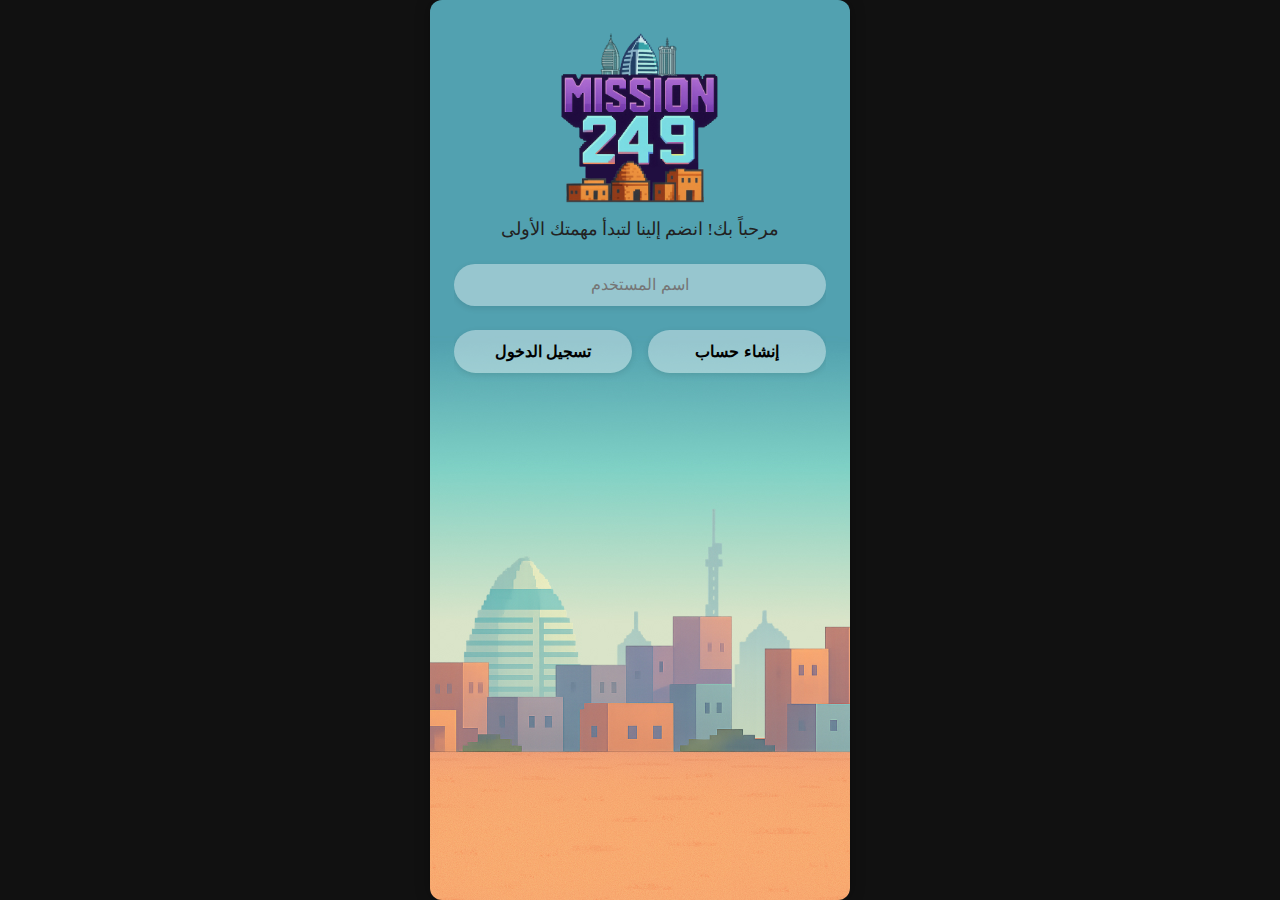
<file: index.html>
<!DOCTYPE html>
<html lang="ar" dir="rtl">    
    <head>
        <meta charset="UTF-8">
        <meta name="viewport" content="width=device-width, initial-scale=1.0">
        <title>Mission 249 - Sign Up / Log In</title>
        <link rel="stylesheet" href="css/template.css">
        <link rel="stylesheet" href="css/index.css">
        <!-- <link rel="icon" href="favicon.ico" type="image/x-icon"> -->
    </head>


    <body>
        <div class="app-container">
            <div class="app-content container-with-vertical-scroll">
            <img src="assets/images/logo.png" alt="mission 249 logo" class="logo">
            <p class="welcome-text">مرحباً بك! انضم إلينا لتبدأ مهمتك الأولى</p>
            <div class="form-container">

                <form id="signupForm" method="POST">
                    <input type="text" id="usernameInput" placeholder="اسم المستخدم" required>

                    <div class="button-group">
                        <button type="submit" id="signUpBtn">إنشاء حساب</button>
                        <button type="button" id="loginBtn">تسجيل الدخول</button>
                    </div>
                </form>
                <p id="message"></p>

            </div>
            </div>
            <script src="js/auth.js" defer></script>
        </div>
    </body>
</html>
</file>
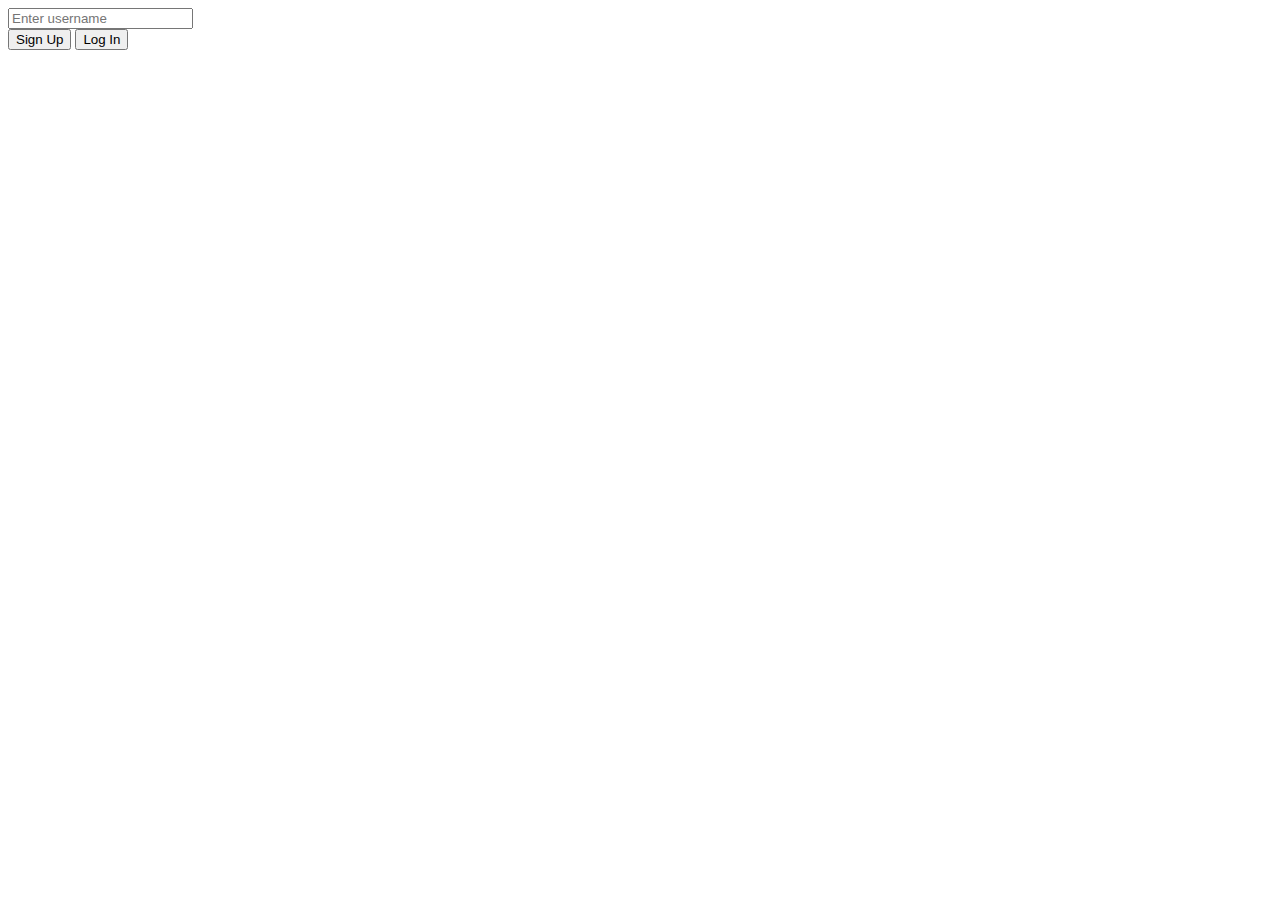
<file: auth.html>
<!DOCTYPE html>
<html lang="en">
    <head>
        <meta charset="UTF-8">
        <meta name="viewport" content="width=device-width, initial-scale=1.0">
        <title>Mission 249 - Sign Up / Log In</title>
        <link rel="stylesheet" href="css/style.css">
        <!-- <link rel="icon" href="favicon.ico" type="image/x-icon"> -->
    </head>


    <body>
        <div class="form-container">

            <form id="signupForm" method="POST">
                <input type="text" id="usernameInput" placeholder="Enter username" required>
                
                <div class="button-group">
                    <button type="submit" id="signUpBtn">Sign Up</button>
                    <button type="button" id="loginBtn">Log In</button>
                </div>
            </form>
            <p id="message"></p>

        </div>

        <script src="js/auth.js" defer></script>
    </body>
</html>
</file>
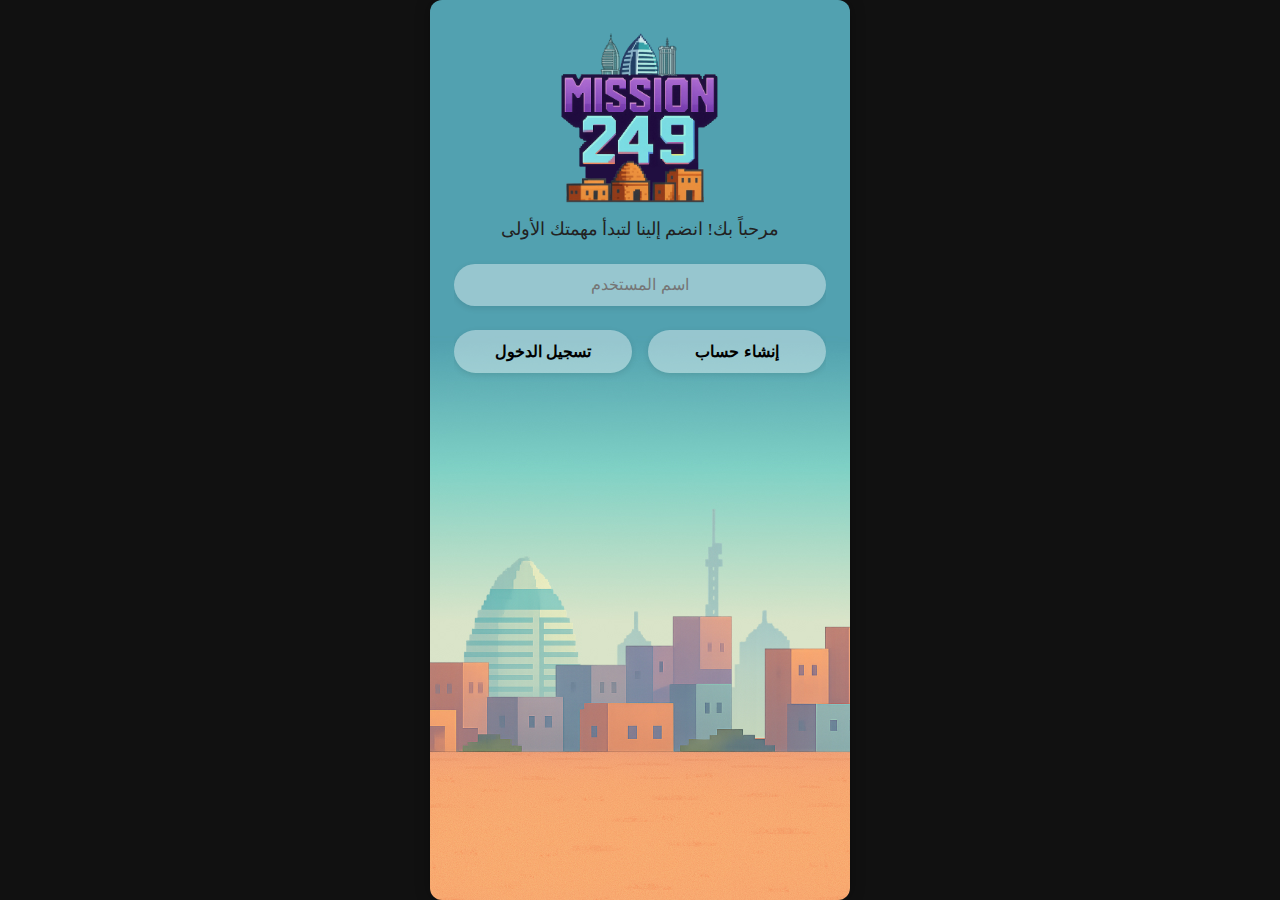
<file: dashboard.html>
<!DOCTYPE html>
<html lang="ar" dir="rtl">
  <head>
    <meta charset="UTF-8" />
    <title>ملفي الشخصي - Mission 249</title>
    <link rel="stylesheet" href="css/dashboard.css" />
    <link rel="stylesheet" href="css/template.css" />
  </head>
  <body>
    <div class="app-container">
      <!-- Back Button -->
      <a href="home.html" class="back-btn">←</a>

      <div class="app-content">
        <!-- Profile Section -->
        <div class="profile-section">
          <img src="assets/images/ProfileIcon.png" alt="Profile Icon" class="profile-pic" />
          <p class="username" id="usernameDisplay"><b>اسم المستخدم</b></p>
          <p class="location"><b>الموقع: السماء الأحمر</b></p>

          <div class="social-icons">
            <img src="assets/images/instagram_icon.png" alt="Instagram" class="social-media-icon" />
            <img src="assets/images/facebook_icon.png" alt="Facebook" class="social-media-icon" />
          </div>
        </div>

        <!-- Overview Section -->
        <h3>نظرة عامة</h3>
        <div class="overview-container">
          <div class="overview-card">
            <h4>النقاط</h4>
            <h2 id="pointsDisplay">0</h2>
          </div>
          <div class="overview-card">
            <h4>المهام المُنجزة</h4>
            <h2 id="completedCount">0</h2>
          </div>
          <div class="overview-card">
            <h4>الترتيب في لوحة الصدارة</h4>
            <h2 id="rankDisplay">#--</h2>
          </div>
        </div>

        <!-- Completed Missions -->
        <h3>المهام المُنجزة</h3>
        <div id="completedList" class="completed-missions-list">
          <!-- Filled by dashboard.js -->
        </div>
        
      </div>

      <!-- Bottom Navigation -->
    <nav class="bottom-nav">
      <a href="home.html" class="nav-item">
        <span class="nav-icon">🏠</span>
        الرئيسية
      </a>
      <a href="leaderboard.html" class="nav-item">
        <span class="nav-icon">🏆</span>
        لوحة الصدارة
      </a>
      <a href="missions.html" class="nav-item">
        <span class="nav-icon">📋</span>
        المهام
      </a>
      <a href="map.html" class="nav-item">
        <span class="nav-icon">🗺️</span>
        الخريطة
      </a>
      <a href="dashboard.html" class="nav-item active">
        <span class="nav-icon">👤</span>
        ملفي الشخصي
      </a>
    </nav>
    </div>

    <script src="js/dashboard.js" defer></script>
  </body>
</html>
</file>
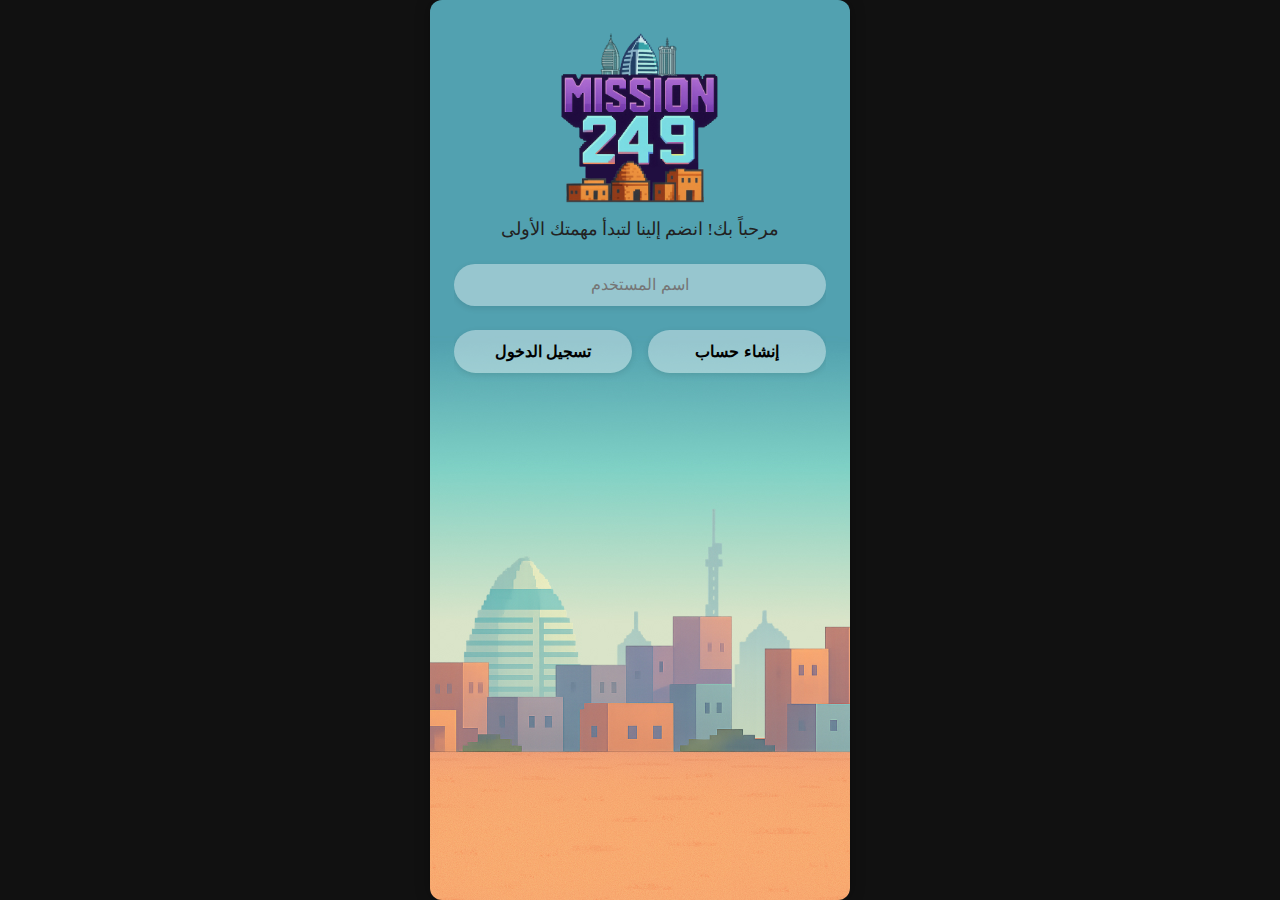
<file: home.html>
<!DOCTYPE html>
<html lang="ar" dir="rtl">
<head>
  <meta charset="UTF-8" />
  <meta name="viewport" content="width=device-width, initial-scale=1.0" />
  <title>Mission 249 - Home</title>
  <link rel="stylesheet" href="css/home.css" />
  <link rel="stylesheet" href="css/template.css" />
</head>

<body>
  <div class="app-container">
    <a href="dashboard.html" class="profile-icon">
      <img src="assets/images/ProfileIcon.png" alt="profile icon" />
    </a>

    <div class="app-content">
      <section class="season-intro">
        <h1>الموسم الأول : إعادة بناء الأمل</h1>
        <p>
          نؤمن بأن بناء الحضارات يبدأ من غرس حب التعلم في قلوب الأطفال، وأن التعليم هو سلاحنا الأقوى لتغيير العالم.
          رغم ندوب الحرب التي طالت مدارسنا، حان وقت إعادة إحياء هذه الصروح لتصبح بيئة يولد فيها الأمل من جديد،
          وتمنح أطفالنا فرصة بناء مستقبلهم المشرق. مهمتكم اليوم هي بث الروح في هذه المدارس،
          وتهيئتها لاستقبال أبطال المستقبل. كل يد تساعد هي حجر أساس في بناء أعظم المجتمعات، فهل أنتم مستعدون لتكونوا جزءًا من هذا التغيير العظيم؟
        </p>
      </section>

      <p id="missionSummary"></p>

      <h3>أبرز المهام</h3>
      <div class="missions-scroll">

        <div class="mission-card">
          <h5>طلاء الفصول الدراسية</h5>
          <p>🪙 ٢٥ نقطة</p>
          <a href="mission-detail.html?id=paint-classroom" class="details-btn">عرض التفاصيل</a>
        </div>

        <div class="mission-card">
          <h5>أضف مدرسة إلى خرائط قوقل</h5>
          <p>🪙 ١٠ نقاط</p>
          <a href="mission-detail.html?id=add-school" class="details-btn">عرض التفاصيل</a>
        </div>

        <div class="mission-card">
          <h5>تنظيف الفصول والساحات</h5>
          <p>🪙 ١٥ نقطة</p>
          <a href="mission-detail.html?id=clean-classrooms" class="details-btn">عرض التفاصيل</a>
        </div>

        <div class="mission-card">
          <h5>التبرع بأدوات مدرسية</h5>
          <p>🪙 ٢٥ نقطة</p>
          <a href="mission-detail.html?id=donate-supplies" class="details-btn">عرض التفاصيل</a>
        </div>

        <div class="mission-card">
          <h5>دعم وجبات الطلاب</h5>
          <p>🪙 ٢٠ نقطة</p>
          <a href="mission-detail.html?id=support-meals" class="details-btn">عرض التفاصيل</a>
        </div>

        <div class="mission-card">
          <h5>تزيين مدرسة</h5>
          <p>🪙 ١٥ نقطة</p>
          <a href="mission-detail.html?id=decorate-school" class="details-btn">عرض التفاصيل</a>
        </div>
      </div>

      <br />

      <h3>المهام التي بدأتها</h3>
      <div class="started-missions"></div>
      <div id="startedMissionsContainer"></div>

      <section class="leaderboard-spotlight">
        <h3>المتميزين</h3>

        <div class="leaderboard-grid">
          <div class="leaderboard-card">
            <img src="assets/images/ProfileIcon.png" alt="Agent" class="pfp" />
            <div class="card-info">
              <strong>عائشة أحمد</strong>
              <p>67 نقطة</p>
            </div>
          </div>

          <div class="leaderboard-card">
            <img src="assets/images/ProfileIcon.png" alt="Agent" class="pfp" />
            <div class="card-info">
              <strong>علي موسى</strong>
              <p>61 نقطة</p>
            </div>
          </div>

          <div class="leaderboard-card">
            <img src="assets/images/ProfileIcon.png" alt="Agent" class="pfp" />
            <div class="card-info">
              <strong>سارة إدريس</strong>
              <p>55 نقطة</p>
            </div>
          </div>

          <div class="leaderboard-card">
            <img src="assets/images/ProfileIcon.png" alt="Agent" class="pfp" />
            <div class="card-info">
              <strong>خالد عثمان</strong>
              <p>49 نقطة</p>
            </div>
          </div>
        </div>
      </section>
    </div>

    <nav class="bottom-nav">
      <a href="home.html" class="nav-item active">
        <span class="nav-icon">🏠</span>
        الرئيسية
      </a>
      <a href="leaderboard.html" class="nav-item">
        <span class="nav-icon">🏆</span>
        لوحة الصدارة
      </a>
      <a href="missions.html" class="nav-item">
        <span class="nav-icon">📋</span>
        المهام
      </a>
      <a href="map.html" class="nav-item">
        <span class="nav-icon">🗺️</span>
        الخريطة
      </a>
      <a href="dashboard.html" class="nav-item">
        <span class="nav-icon">👤</span>
        ملفي الشخصي
      </a>
    </nav>
  </div>

  <script src="js/home.js" defer></script>
</body>
</html>
</file>
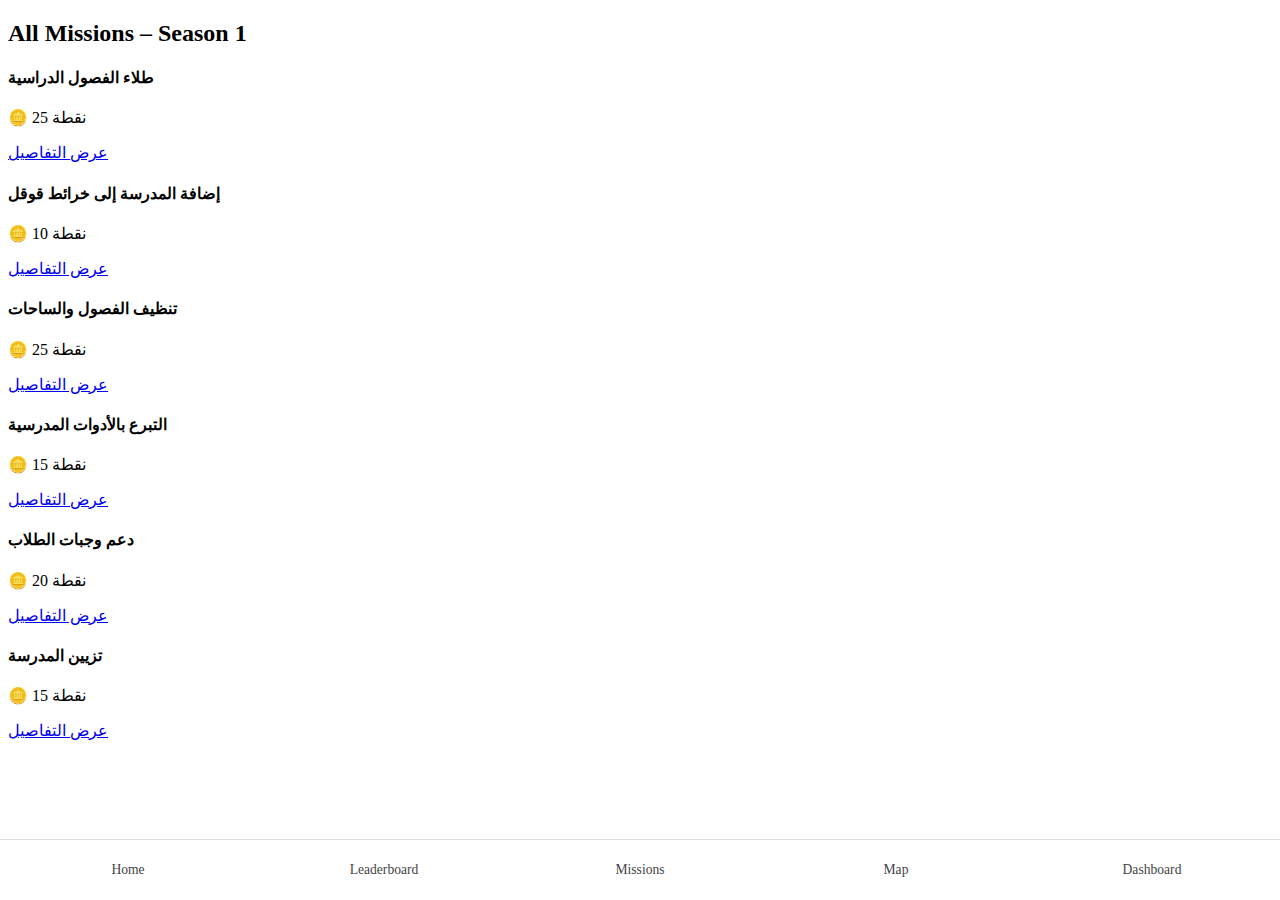
<file: missions.html>
<!DOCTYPE html>
<html lang=""en>
    <head>
        <meta charset="UTF-8">
        <meta name="viewport" content="width=device-width, initial-scale=1.0">
        <title>Mission 249 - Home</title>
        <link rel="stylesheet" href="css/style.css">
    </head>

    <body>

        <!-- <h2>All Missions – Season 1</h2>

        <div class="all-missions">
        
          <div class="mission-row">
            <div class="mission-info">
              <h4>Paint Classroom</h4>
              <p>🪙 25 points</p>
            </div>
            <a href="mission.html?id=paint-classroom">
              <button type="button" class="details-btn">View Details</button>
            </a>
          </div>
      
          <div class="mission-row">
            <div class="mission-info">
              <h4>Add School to Google Maps</h4>
              <p>🪙 10 points</p>
            </div>
            <a href="mission.html?id=add-school">
              <button type="button" class="details-btn">View Details</button>
            </a>
          </div>
      
          <div class="mission-row">
            <div class="mission-info">
              <h4>Clean Classrooms & Yards</h4>
              <p>🪙 25 points</p>
            </div>
            <a href="mission.html?id=clean-classrooms">
              <button type="button" class="details-btn">View Details</button>
            </a>
          </div>
      
          <div class="mission-row">
            <div class="mission-info">
              <h4>Donate School Supplies</h4>
              <p>🪙 15 points</p>
            </div>
            <a href="mission.html?id=donate-supplies">
              <button type="button" class="details-btn">View Details</button>
            </a>
          </div>
      
          <div class="mission-row">
            <div class="mission-info">
              <h4>Support School Meals</h4>
              <p>🪙 20 points</p>
            </div>
            <a href="mission.html?id=support-meals">
              <button type="button" class="details-btn">View Details</button>
            </a>
          </div>
      
          <div class="mission-row">
            <div class="mission-info">
              <h4>Decorate School</h4>
              <p>🪙 15 points</p>
            </div>
            <a href="mission.html?id=decorate-school">
              <button type="button" class="details-btn">View Details</button>
            </a>
          </div>
      
        </div> -->


        <h2>All Missions – Season 1</h2>
        <div class="all-missions" id="missionsList"></div>


        <nav class="bottom-nav">
            <a href="home.html" class="nav-item">Home</a>
            <a href="leaderboard.html" class="nav-item">Leaderboard</a>
            <a href="missions.html" class="nav-item">Missions</a>
            <a href="map.html" class="nav-item">Map</a>
            <a href="dashboard.html" class="nav-item">Dashboard</a>
        </nav>

        <script src="js/missions.js" defer></script>
    </body>
</html>
</file>
<file: css/template.css>
*{
    margin:0;
    padding:0;
    box-sizing:border-box;
}

html, body {
  height: 100%;
  /* overflow-y: auto; */
  overflow-y: scroll;
  
}

body {
  display: flex;
  justify-content: center;
  align-items: start;
  background-color: #111;
  min-height: 100vh;
}

.app-container {
  max-width: 420px;
  min-height: 100dvh;
  width: 100%;
  position: relative;
  background-color: #fff; /* fallback */
  background-image: url('../assets/images/background.jpg'); /* or sky.png */
  background-size: cover;
  background-position: bottom center;
  background-repeat: no-repeat;
  overflow: hidden;
  box-shadow: 0 0 15px rgba(0,0,0,0.3); /* phone-like card look */
  border-radius: 12px;
  padding-left: calc(100vw - 100%);
}


/* Navigation */
/* .bottom-nav {
  display: flex;
  justify-content: space-around;
  padding: 12px 0;
  background-color: rgba(248, 249, 250, 0.9);
  border-radius: 12px;
  margin-top: 15px;
  position: sticky;
  bottom: 10px;
  position: fixed;
  bottom: 0;
  left: 0;
  right: 0;
} */


.bottom-nav {
  position: fixed;
  bottom: 0;
  left: 0;
  right: 0;

  margin: 0 auto;
  max-width: 420px; /* same as .app-container */
  width: 100%;

  display: flex;
  justify-content: space-around;
  padding: 12px 0;
  background-color: rgba(248, 249, 250, 0.9);
  border-radius: 12px 12px 0 0;
  z-index: 1000;
}



.bottom-nav a {
  text-decoration: none;
  color: #333;
  font-weight: bold;
  font-size: 0.9rem;
}

.bottom-nav a.active {
  color: #5d3a81;
  position: relative;
}

.bottom-nav a.active::after {
  content: '';
  position: absolute;
  bottom: -4px;
  right: 0;
  width: 100%;
  height: 2px;
  background: #5d3a81;
  border-radius: 2px;
}
</file>
<file: css/index.css>
/* * {
  outline: 1px solid red;
} */

.app-container {
  margin: 0 auto;
  padding: 2rem 1.5rem;
  justify-content: center;
  align-items: center;
  background-position: center 60%;
  /* background-position: center; */
  overflow-x: hidden;
}

.app-content {
  width: 100%;
  max-height: calc(100dvh - 100px); /* adjust for logo/header/footer */
  overflow-y: auto;
}


/* Logo */
.logo {
  width: 160px;
  max-width: 80%;
  margin: 0rem auto 1rem;
  display: block;
}

.welcome-text {
  font-size: 1.1rem;
  text-align: center;
  color: #222;
  margin-bottom: 1.5rem;
}


/* Form container */
/* .form-container {
  width: 100%;
  background-color: #ffffffe6;
  padding: 2rem 1.2rem;
  border-radius: 12px;
  text-align: center;
} */

input[type="text"] {
  width: 100%;
  padding: 0.75rem 1rem;
  margin-bottom: 1.5rem;
  border-radius: 50px;
  border: none;
  background-color: rgba(255, 255, 255, 0.4);
  font-size: 1rem;
  text-align: center;
  box-shadow: 0 2px 6px rgba(0, 0, 0, 0.1);
}



/* Buttons */
.button-group {
  display: flex;
  justify-content: center;
  gap: 1rem;
  flex-wrap: wrap;
  /* opacity: ; */
}

.button-group button {
  flex: 1;
  padding: 0.75rem 1.5rem;
  border: none;
  border-radius: 50px;
  /* background-color: rgba(255, 255, 255, 0.4); */
  color: #000;
  font-size: 1rem;
  font-weight: bold;
  cursor: pointer;
  box-shadow: 0 2px 6px rgba(0,0,0,0.1);
  transition: background-color 0.2s ease;
}

.button-group button:hover {
  background-color: rgba(255, 255, 255, 0.8);
}


#signUpBtn {
  background-color: rgba(255, 255, 255, 0.4);
  color: rgb(0, 0, 0);
}

#signUpBtn:hover {
  background-color: #2196f3;
}

#loginBtn {
  background-color: rgba(255, 255, 255, 0.4);
  color: rgb(0, 0, 0);
}

#loginBtn:hover {
  background-color: #1976d2;
}

/* Message */
#message {
  margin-top: 1rem;
  color: #e91e63;
  font-size: 0.95rem;
}
</file>
<file: css/style.css>
/* *{
    margin:0;
    padding:0;
} */


.profile-icon {
  position: absolute;  /* or fixed, depending on layout */
  top: 1rem;
  right: 1rem;
  width: 40px;
  height: 40px;
  border-radius: 50%;
  overflow: hidden;
  cursor: pointer;
  z-index: 1000;
}

.profile-icon img {
  width: 100%;
  height: 100%;
  object-fit: cover;
  border-radius: 50%;
}






.season-intro {
  background-color: #42b6c8;
  padding: 1.5rem;
  border-radius: 10px;
  margin-bottom: 2rem;
}

.season-intro h4 {
  margin-bottom: 0.5rem;
}

.season-intro p {
  line-height: 1.6;
  font-size: 1rem;
}






.missions-scroll {
  display: flex;
  gap: 1rem;
  overflow-x: auto;
  padding-bottom: 1rem;
  scroll-snap-type: x mandatory;
}

.mission-card {
  flex: 0 0 auto;
  min-width: 220px;
  background: #fff;
  padding: 1rem;
  border-radius: 10px;
  box-shadow: 0 2px 6px rgba(0,0,0,0.1);
  scroll-snap-align: start;
  text-align: left;
}

.mission-card h5 {
  margin-bottom: 0.5rem;
  font-size: 1rem;
}

.mission-card p {
  margin: 0.5rem 0;
}

.mission-card button {
  padding: 0.5rem 1rem;
  background-color: #4caf50;
  color: white;
  border: none;
  border-radius: 6px;
  cursor: pointer;
}

.mission-card button:hover {
  background-color: #3da043;
}







.started-missions {
  display: flex;
  flex-direction: column;
  gap: 1rem;
  margin: 1.5rem 0;
}

.started-mission {
  display: flex;
  justify-content: space-between;
  align-items: center;
  background: #f9f9f9;
  padding: 1rem;
  border-radius: 10px;
  box-shadow: 0 1px 4px rgba(0,0,0,0.1);
}

.mission-name {
  margin: 0;
  font-size: 1rem;
  font-weight: 500;
}

.complete-btn {
  background-color: #2196f3;
  color: white;
  border: none;
  border-radius: 6px;
  padding: 0.5rem 1rem;
  cursor: pointer;
  font-size: 0.9rem;
}

.complete-btn:hover {
  background-color: #1976d2;
}






.leaderboard-spotlight {
  padding: 1.5rem;
  border-radius: 10px;
  text-align: left;
}

.leaderboard-spotlight h4 {
  font-size: 1.2rem;
  text-decoration: underline;
  margin-bottom: 1rem;
}

.leaderboard-grid {
  display: grid;
  grid-template-columns: repeat(2, 1fr);
  gap: 1rem 1.5rem;
}

.leaderboard-card {
  display: flex;
  align-items: center;
  background-color: rgba(255, 255, 255, 0.7);
  padding: 0.75rem 1rem;
  border-radius: 12px;
}

.pfp {
  width: 40px;
  height: 40px;
  border-radius: 50%;
  object-fit: cover;
  margin-right: 0.75rem;
}

.card-info strong {
  display: block;
  font-size: 1rem;
  margin-bottom: 0.25rem;
}

.card-info p {
  margin: 0;
  font-size: 0.9rem;
  color: #444;
}




.bottom-nav {
  position: fixed;
  bottom: 0;
  left: 0;
  right: 0;
  height: 60px;
  background-color: #ffffff;
  border-top: 1px solid #ddd;
  display: flex;
  justify-content: space-around;
  align-items: center;
  z-index: 1000;
}

.nav-item {
  text-decoration: none;
  color: #444;
  font-size: 0.85rem;
  padding: 0.5rem;
  text-align: center;
  flex: 1;
}

.nav-item:hover {
  color: #4caf50;
  font-weight: 600;
}
</file>
<file: css/home.css>
*{
    margin:0;
    padding:0;
    box-sizing:border-box;
}

html, body {
  height: 100%;
  overflow-y: auto;
}
body {
  display: flex;
  justify-content: center;
  align-items: start;
  background-color: #111;
  min-height: 100vh;
  /* padding: 2rem 0; */
}

.app-container {
  max-width: 420px;
  padding-bottom: 70px; /* slightly more than .bottom-nav height */
  min-height: 100dvh;
  width: 100%;
  position: relative;
  background-color: #fff; /* fallback */
  background-image: url('../assets/images/background.jpg'); /* or sky.png */
  background-size: cover;
  background-position: bottom center;
  background-repeat: no-repeat;
  overflow: hidden;
  box-shadow: 0 0 15px rgba(0,0,0,0.3); /* phone-like card look */
  border-radius: 12px;
}


.profile-icon {
  position: absolute;  /* or fixed, depending on layout */
  top: 1rem;
  right: 1rem;
  width: 40px;
  height: 40px;
  border-radius: 50%;
  overflow: hidden;
  cursor: pointer;
  z-index: 1000;
}

.profile-icon img {
  width: 100%;
  height: 100%;
  object-fit: cover;
  border-radius: 50%;
}






.season-intro {
  background-color: #42b6c8;
  padding: 1.5rem;
  border-radius: 10px;
  margin-bottom: 2rem;
}

.season-intro h4 {
  margin-bottom: 0.5rem;
}

.season-intro p {
  line-height: 1.6;
  font-size: 1rem;
}






.missions-scroll {
  display: flex;
  gap: 1rem;
  overflow-x: auto;
  padding-bottom: 1rem;
  scroll-snap-type: x mandatory;
}

.mission-card {
  flex: 0 0 auto;
  min-width: 220px;
  background: #fff;
  padding: 1rem;
  border-radius: 10px;
  box-shadow: 0 2px 6px rgba(0,0,0,0.1);
  scroll-snap-align: start;
  text-align: left;
}

.mission-card h5 {
  margin-bottom: 0.5rem;
  font-size: 1rem;
}

.mission-card p {
  margin: 0.5rem 0;
}

.mission-card button {
  padding: 0.5rem 1rem;
  background-color: #4caf50;
  color: white;
  border: none;
  border-radius: 6px;
  cursor: pointer;
}

.mission-card button:hover {
  background-color: #3da043;
}







.started-missions {
  display: flex;
  flex-direction: column;
  gap: 1rem;
  margin: 1.5rem 0;
}

.started-mission {
  display: flex;
  justify-content: space-between;
  align-items: center;
  background: #f9f9f9;
  padding: 1rem;
  border-radius: 10px;
  box-shadow: 0 1px 4px rgba(0,0,0,0.1);
}

.mission-name {
  margin: 0;
  font-size: 1rem;
  font-weight: 500;
}

.complete-btn {
  background-color: #2196f3;
  color: white;
  border: none;
  border-radius: 6px;
  padding: 0.5rem 1rem;
  cursor: pointer;
  font-size: 0.9rem;
}

.complete-btn:hover {
  background-color: #1976d2;
}






.leaderboard-spotlight {
  padding: 1.5rem;
  border-radius: 10px;
  text-align: left;
}

.leaderboard-spotlight h4 {
  font-size: 1.2rem;
  text-decoration: underline;
  margin-bottom: 1rem;
}

.leaderboard-grid {
  display: grid;
  grid-template-columns: repeat(2, 1fr);
  gap: 1rem 1.5rem;
}

.leaderboard-card {
  display: flex;
  align-items: center;
  background-color: rgba(255, 255, 255, 0.7);
  padding: 0.75rem 1rem;
  border-radius: 12px;
}

.pfp {
  width: 40px;
  height: 40px;
  border-radius: 50%;
  object-fit: cover;
  margin-right: 0.75rem;
}

.card-info strong {
  display: block;
  font-size: 1rem;
  margin-bottom: 0.25rem;
}

.card-info p {
  margin: 0;
  font-size: 0.9rem;
  color: #444;
}
</file>
<file: css/dashboard.css>
/* Reset and base */
* {
  margin: 0;
  padding: 0;
  box-sizing: border-box;
}

html {
  height: 100%;
  overflow-x: hidden;
}

body {
  min-height: 100%;
  font-family: 'Segoe UI', Tahoma, Geneva, Verdana, sans-serif;
  background-color: #111;
  color: #222;
  display: flex;
  justify-content: center;
  padding: 1rem;
}

/* Main container - Fixed height solution */
.app-container {
  width: 100%;
  max-width: 420px;
  min-height: 90vh; /* Changed from 100vh */
  max-height: 90vh; /* Added to prevent elongation */
  margin: auto;
  background-image: url('../assets/images/background.jpg');
  background-size: cover;
  background-position: center;
  background-repeat: no-repeat;
  background-attachment: local; /* Prevents weird scrolling behavior */
  position: relative;
  border-radius: 12px;
  box-shadow: 0 0 10px rgba(0,0,0,0.3);
  overflow-y: auto; /* Allows scrolling within container */
  -webkit-overflow-scrolling: touch; /* Smooth scrolling on iOS */
}

/* Content wrapper - Added height control */
.app-content {
  padding: 2rem 1.5rem;
  text-align: center;
  padding-top: 4rem;
  min-height: calc(90vh - 4rem); /* Matches container height */
  box-sizing: border-box;
}

/* Add this to prevent content overflow */
.scroll-content {
  overflow-y: auto;
  height: 100%;
}
</file>
